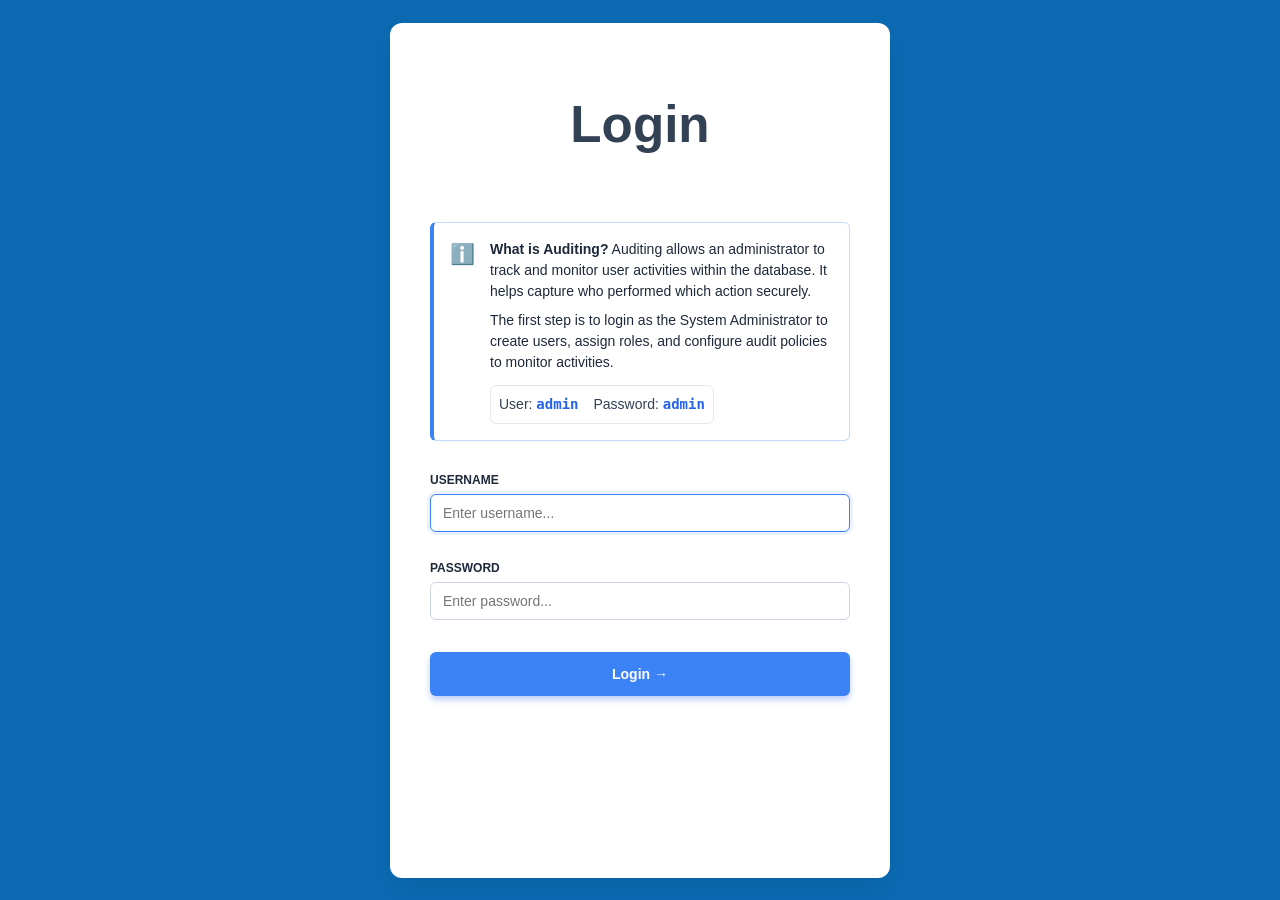
<file: simulation/index.html>
<!doctype html>
<html lang="en">
  <head>
    <meta charset="UTF-8" />
    <link rel="icon" type="image/svg+xml" href="/vite.svg" />
    <meta name="viewport" content="width=device-width, initial-scale=1.0" />
    <title>web</title>
    <script type="module" crossorigin src="js/index-CZLQMVrC.js"></script>
    <link rel="stylesheet" crossorigin href="css/index-xorEyV7m.css" />
  </head>
  <body>
    <div id="root"></div>
  <script src="../assets/js/iframeResize.js"></script>
        
        </body>
</html>
</file>
<file: simulation/css/index-xorEyV7m.css>
:root{font-family:system-ui,Avenir,Helvetica,Arial,sans-serif;line-height:1.5;font-weight:400;color-scheme:light dark;color:#ffffffde;background-color:#242424;font-synthesis:none;text-rendering:optimizeLegibility;-webkit-font-smoothing:antialiased;-moz-osx-font-smoothing:grayscale}a{font-weight:500;color:#646cff;text-decoration:inherit}a:hover{color:#535bf2}body{margin:0;display:flex;place-items:center;min-width:320px;min-height:100vh}h1{font-size:3.2em;line-height:1.1}button{border-radius:8px;border:1px solid transparent;padding:.6em 1.2em;font-size:1em;font-weight:500;font-family:inherit;background-color:#1a1a1a;cursor:pointer;transition:border-color .25s}button:hover{border-color:#646cff}button:focus,button:focus-visible{outline:4px auto -webkit-focus-ring-color}@media(prefers-color-scheme:light){:root{color:#213547;background-color:#fff}a:hover{color:#747bff}button{background-color:#f9f9f9}}:root{--bg-app: #e2e8f0;--bg-card: #ffffff;--bg-section: #f8fafc;--primary: #3b82f6;--primary-hover: #2563eb;--text-main: #0f172a;--text-muted: #64748b;--border: #e2e8f0;--radius-outer: 16px;--radius-inner: 8px;--shadow-main: 0 20px 25px -5px rgb(0 0 0 / .1), 0 8px 10px -6px rgb(0 0 0 / .1)}html,body{height:100%;margin:0;font-family:Inter,-apple-system,BlinkMacSystemFont,Segoe UI,BlinkMacSystemFont,Segoe UI,Roboto,sans-serif;background-color:var(--bg-app);color:var(--text-main);overflow:hidden}.audit-dashboard{display:flex;justify-content:center;align-items:center;height:100vh;padding:20px;width:100vw}.simulation-container{width:100%;max-width:1600px;background-color:var(--bg-card);border-radius:var(--radius-outer);box-shadow:var(--shadow-main);padding:25px;display:flex;flex-direction:column;max-height:95vh;overflow-y:auto}.dashboard-header{background:transparent;box-shadow:none;padding:0 0 15px;margin-bottom:20px;border-bottom:2px solid var(--border);display:flex;justify-content:space-between;align-items:center}.header-title h1{font-size:22px;font-weight:800;margin:0;color:var(--text-main);letter-spacing:-.5px}.subtitle{font-size:14px;color:var(--text-muted);margin-top:4px;display:block}.step-indicator{background:#eff6ff;color:#1d4ed8;padding:6px 16px;border-radius:99px;font-size:12px;font-weight:700;text-transform:uppercase}.dashboard-grid{display:grid;grid-template-columns:1fr 1fr;gap:25px;align-items:stretch;overflow:hidden}@media(max-width:950px){.dashboard-grid{grid-template-columns:1fr;overflow-y:auto}.audit-dashboard{align-items:flex-start;height:auto;overflow-y:auto}.simulation-container{max-height:none}}.panel{background:var(--bg-section);color:#0f172a;border-radius:var(--radius-inner);border:1px solid var(--border);padding:20px;display:flex;flex-direction:column;height:100%;overflow-y:visible}.panel-header{display:flex;justify-content:space-between;align-items:center;margin-bottom:15px;padding-bottom:10px;border-bottom:2px solid #e2e8f0}.panel-header h3{margin:0;font-size:16px;font-weight:700;color:var(--text-main)}.admin-session-box{background:#fff;border:1px solid #e2e8f0;padding:10px 14px;border-radius:8px;display:flex;align-items:center;gap:12px;margin-bottom:15px;box-shadow:0 1px 2px #0000000d}.admin-avatar{background:#eff6ff;width:36px;height:36px;border-radius:50%;display:flex;align-items:center;justify-content:center;font-size:18px;border:1px solid #bfdbfe}.admin-info{display:flex;flex-direction:column;flex:1}.admin-label{font-size:10px;color:#64748b;text-transform:uppercase;font-weight:700}.admin-name{font-size:13px;font-weight:600;color:#1e293b}.connection-status{font-size:11px;color:#16a34a;font-weight:600;display:flex;align-items:center;gap:5px;background:#dcfce7;padding:4px 8px;border-radius:12px}.connection-status .dot{width:6px;height:6px;background-color:#16a34a;border-radius:50%;display:inline-block}.task-card{border:1px solid #e2e8f0;border-radius:8px;padding:14px;background:#fff;transition:all .3s ease}.task-header{display:flex;align-items:center;gap:10px}.task-number{background:#e2e8f0;color:#64748b;width:22px;height:22px;border-radius:50%;display:flex;align-items:center;justify-content:center;font-size:11px;font-weight:700}.task-card h4{margin:0;font-size:14px;font-weight:700;color:#1e293b;flex:1}.active-task{border-color:#3b82f6;box-shadow:0 2px 4px #3b82f61a}.active-task .task-number{background:#3b82f6;color:#fff}.completed-task{background:#f8fafc;border-color:#e2e8f0;opacity:.9}.completed-task .task-number{background:#10b981;color:#fff}.check-mark{color:#10b981;font-size:12px;font-weight:600}.locked-task{background:#f1f5f9;border-color:#e2e8f0;opacity:.6;pointer-events:none}.form-container{display:flex;flex-direction:column;gap:12px}.input-group label{display:block;font-size:12px;font-weight:700;color:#1e293b;margin-bottom:5px;text-transform:uppercase}input,select{width:100%;padding:10px 12px;border:1px solid #cbd5e1;border-radius:6px;font-size:14px;background-color:#fff;color:#0f172a}input:focus,select:focus{outline:none;border-color:var(--primary);box-shadow:0 0 0 3px #3b82f61a}.btn-primary{background-color:var(--primary);color:#fff;padding:12px;border:none;border-radius:6px;font-weight:600;cursor:pointer;font-size:14px;margin-top:5px;box-shadow:0 2px 4px #3b82f64d}.btn-primary:hover:not(:disabled){background-color:var(--primary-hover);transform:translateY(-1px)}.btn-primary:disabled{background-color:#94a3b8;cursor:not-allowed;box-shadow:none;transform:none}.sql-preview{background:#1e293b;border-radius:6px;overflow:hidden;border:1px solid #334155;margin-bottom:8px}.sql-code{padding:12px;font-family:Consolas,Monaco,monospace;color:#e2e8f0;font-size:12px;line-height:1.4}.kwd{color:#c084fc;font-weight:700}.type{color:#60a5fa}.comment{color:#ef4444;font-style:italic}.success-message{margin-top:10px;padding:10px;background-color:#f0fdf4;border:1px solid #bbf7d0;color:#166534;font-size:12px;border-radius:6px}.table-wrapper{overflow-x:auto;border:1px solid var(--border);border-radius:8px;background:#fff}table{width:100%;border-collapse:collapse;font-size:13px}th{background-color:#f1f5f9;color:var(--text-muted);font-weight:600;text-align:left;padding:10px 15px;border-bottom:1px solid var(--border)}td{padding:10px 15px;border-bottom:1px solid var(--border);color:var(--text-main)}.table-title-row{background:#eff6ff;color:#1e3a8a;border-bottom:2px solid #bfdbfe;padding:10px 15px;text-transform:uppercase;font-size:11px;letter-spacing:.5px}.empty-state{text-align:center;color:var(--text-muted);padding:30px;font-style:italic;background:#fff}.badge{background:#e2e8f0;color:var(--text-muted);font-size:11px;padding:4px 10px;border-radius:6px;font-weight:700}.role-tag{display:inline-block;padding:4px 10px;border-radius:6px;font-size:11px;font-weight:600}.role-tag.manager{background:#fee2e2;color:#991b1b}.role-tag.employee{background:#dbeafe;color:#1e40af}.role-tag.auditor{background:#fef3c7;color:#92400e}.dashboard-footer{margin-top:20px;padding-top:15px;border-top:1px solid var(--border);display:flex;justify-content:flex-end}.btn-next{background-color:#0f172a;color:#fff;padding:12px 30px;border-radius:6px;border:none;cursor:pointer;font-size:14px;font-weight:600;display:flex;align-items:center;gap:8px;margin-left:auto}.btn-next:hover:not(:disabled){background-color:#334155;transform:translate(2px)}.btn-next:disabled{opacity:.5;cursor:not-allowed}.audit-group{margin-bottom:20px}.group-title{font-size:11px;color:#64748b;text-transform:uppercase;letter-spacing:.5px;margin:0 0 10px;border-bottom:1px solid #e2e8f0;padding-bottom:5px}.audit-toggle{display:flex;align-items:center;gap:12px;padding:12px;background:#fff;border:1px solid #cbd5e1;border-radius:8px;cursor:pointer;transition:all .2s ease;font-size:14px;font-weight:600;color:#334155}.audit-toggle:hover{border-color:#3b82f6;background:#f0f9ff;transform:translateY(-1px)}.audit-toggle.selected{background-color:#eff6ff;border-color:#3b82f6;color:#1e3a8a;box-shadow:0 2px 4px #3b82f626}.checkbox-circle{width:18px;height:18px;border-radius:50%;border:2px solid #cbd5e1;background:#fff;transition:all .2s}.audit-toggle.selected .checkbox-circle{border-color:#3b82f6;background:#3b82f6;box-shadow:inset 0 0 0 3px #fff}.row-selected{background-color:#f0f9ff}.policy-summary-card{background:#1e293b;color:#fff;border-radius:8px;padding:20px;margin-top:20px}.policy-summary-card h4{margin:0 0 15px;font-size:14px;color:#94a3b8;text-transform:uppercase}.summary-stat{display:flex;justify-content:space-between;margin-bottom:8px;font-size:14px;border-bottom:1px solid #334155;padding-bottom:8px}.status-indicator{margin-top:15px;text-align:right}.fullscreen-container{display:flex;flex-direction:column;align-items:center;justify-content:center;min-height:100vh;width:100vw;background-color:var(--bg-app);padding:40px}.header{font-size:28px;font-weight:800;color:var(--text-main);margin-bottom:12px;letter-spacing:-.5px}.step-description{max-width:600px;text-align:center;color:var(--text-muted);margin-bottom:40px;font-size:16px;line-height:1.6}.card{background:var(--bg-card);border-radius:var(--radius-outer);box-shadow:var(--shadow-main);padding:32px;width:100%;max-width:650px;border:1px solid var(--border);margin-bottom:24px}.card h2{font-size:18px;font-weight:700;margin-top:0;margin-bottom:20px;padding-bottom:15px;border-bottom:2px solid var(--border);color:var(--text-main);text-transform:uppercase;letter-spacing:.5px}.card label{display:flex;align-items:center;gap:12px;padding:16px;background-color:#f8fafc;border:1px solid #cbd5e1;border-radius:8px;cursor:pointer;font-weight:600;color:#334155;transition:all .2s ease;flex:1 1 45%;min-width:200px}.card label:hover{border-color:var(--primary);background-color:#eff6ff;transform:translateY(-2px);box-shadow:0 4px 6px -2px #3b82f61a}.card label:has(input:checked){background-color:#eff6ff;border-color:var(--primary);color:var(--primary-hover);box-shadow:0 2px 4px #3b82f633}.card input[type=checkbox]{width:20px;height:20px;accent-color:var(--primary);cursor:pointer}.db-card{background-color:#f1f5f9;border-color:#e2e8f0;text-align:center}.db-card h2{border-bottom-color:#cbd5e1}.fullscreen-container button{padding:14px 28px;font-size:15px}:root{--bg-app: #f1f5f9;--bg-card: #ffffff;--bg-panel: #f8fafc;--primary: #2563eb;--primary-hover: #1d4ed8;--primary-light: #eff6ff;--text-main: #0f172a;--text-body: #334155;--text-muted: #64748b;--border: #e2e8f0;--radius-lg: 12px;--radius-sm: 6px;--shadow-card: 0 10px 15px -3px rgba(0, 0, 0, .1), 0 4px 6px -2px rgba(0, 0, 0, .05);--shadow-hover: 0 10px 15px -3px rgba(37, 99, 235, .15)}*{box-sizing:border-box}body{margin:0;font-family:Inter,-apple-system,BlinkMacSystemFont,Segoe UI,Roboto,sans-serif;background-color:var(--bg-app);color:var(--text-body);height:100vh;overflow:hidden}.audit-dashboard{display:flex;justify-content:center;align-items:center;height:100vh;padding:20px}.simulation-container{width:100%;max-width:1400px;height:95vh;background:var(--bg-card);border-radius:var(--radius-lg);box-shadow:var(--shadow-card);display:flex;flex-direction:column;padding:30px;overflow:hidden}.dashboard-grid{display:grid;grid-template-columns:1fr 1fr;gap:30px;flex:1;min-height:0;margin-bottom:20px}.panel{background:var(--bg-panel);border:1px solid var(--border);border-radius:var(--radius-lg);padding:24px;display:flex;flex-direction:column;overflow-y:auto}.panel-header{display:flex;justify-content:space-between;align-items:center;margin-bottom:20px;padding-bottom:15px;border-bottom:2px solid var(--border)}.panel-header h3{margin:0;font-size:16px;font-weight:700;color:var(--text-main);text-transform:uppercase;letter-spacing:.5px}.dashboard-header{display:flex;justify-content:space-between;align-items:center;padding-bottom:20px;border-bottom:1px solid var(--border);margin-bottom:25px}.header-title h1{margin:0;font-size:24px;font-weight:800;color:var(--text-main)}.subtitle{font-size:14px;color:var(--text-muted);font-weight:500}.admin-session-box{display:flex;align-items:center;gap:12px;padding:8px 16px;background:#fff;border:1px solid var(--border);border-radius:50px}.admin-avatar{width:36px;height:36px;background:var(--primary-light);color:var(--primary);border-radius:50%;display:flex;align-items:center;justify-content:center;font-size:18px}.admin-info{display:flex;flex-direction:column;line-height:1.2}.admin-label{font-size:10px;font-weight:700;color:var(--text-muted);text-transform:uppercase}.admin-name{font-size:13px;font-weight:600;color:var(--text-main)}.instruction-box{background:#fff;border:1px solid #bfdbfe;border-left:4px solid var(--primary);padding:16px;border-radius:var(--radius-sm);display:flex;gap:15px;margin-bottom:25px;box-shadow:0 2px 4px #00000005}.instruction-icon{font-size:20px;color:var(--primary)}.instruction-content{font-size:14px;color:var(--text-body);line-height:1.5}.group-label{display:block;font-size:12px;font-weight:800;color:var(--text-muted);text-transform:uppercase;letter-spacing:.5px;margin-bottom:6px}.group-desc{font-size:12px;color:var(--text-muted);margin-top:0;margin-bottom:12px;font-style:italic}.input-group{margin-bottom:15px}select{width:100%;padding:12px 15px;border:1px solid var(--border);border-radius:var(--radius-sm);background-color:#fff;color:#0f172a;font-size:14px;color:var(--text-main);cursor:pointer;transition:all .2s;appearance:none;background-image:url(data:image/svg+xml;charset=US-ASCII,%3Csvg%20xmlns%3D%22http%3A%2F%2Fwww.w3.org%2F2000%2Fsvg%22%20width%3D%22292.4%22%20height%3D%22292.4%22%3E%3Cpath%20fill%3D%22%2364748b%22%20d%3D%22M287%2069.4a17.6%2017.6%200%200%200-13-5.4H18.4c-5%200-9.3%201.8-12.9%205.4A17.6%2017.6%200%200%200%200%2082.2c0%205%201.8%209.3%205.4%2012.9l128%20127.9c3.6%203.6%207.8%205.4%2012.8%205.4s9.2-1.8%2012.8-5.4L287%2095c3.5-3.5%205.4-7.8%205.4-12.8%200-5-1.9-9.2-5.5-12.8z%22%2F%3E%3C%2Fsvg%3E);background-repeat:no-repeat;background-position:right 15px top 50%;background-size:10px auto}select:focus{outline:none;border-color:var(--primary);box-shadow:0 0 0 3px var(--primary-light)}.user-chip{display:inline-flex;align-items:center;padding:6px 14px;background-color:var(--primary);color:#fff;border-radius:20px;font-size:13px;font-weight:600;box-shadow:0 2px 4px #2563eb4d;animation:scaleIn .2s cubic-bezier(.175,.885,.32,1.275)}@keyframes scaleIn{0%{transform:scale(.8);opacity:0}to{transform:scale(1);opacity:1}}.audit-toggle-grid{display:grid;grid-template-columns:1fr 1fr;gap:12px}.audit-toggle{display:flex;align-items:center;gap:12px;padding:14px;background:#fff;color:#0f172a;border:1px solid var(--border);border-radius:var(--radius-sm);cursor:pointer;transition:all .2s ease}.audit-toggle:hover{transform:translateY(-2px);border-color:#cbd5e1;box-shadow:0 4px 10px #0000000d}.audit-toggle.selected{background-color:var(--primary-light);border-color:var(--primary);box-shadow:0 4px 6px #2563eb26}.toggle-text{font-weight:600;font-size:14px;color:var(--text-main)}.audit-toggle.selected .toggle-text{color:var(--primary)}.checkbox-circle{width:20px;height:20px;border-radius:50%;border:2px solid #cbd5e1;background:#fff;transition:all .2s}.audit-toggle.selected .checkbox-circle{border-color:var(--primary);background-color:var(--primary);box-shadow:inset 0 0 0 3px #fff}.table-wrapper{background:#fff;border:1px solid var(--border);border-radius:var(--radius-sm);overflow:hidden}table{width:100%;border-collapse:collapse}th{background:#f8fafc;padding:12px 16px;text-align:left;font-size:12px;color:var(--text-muted);font-weight:700;text-transform:uppercase;border-bottom:1px solid var(--border)}td{padding:12px 16px;border-bottom:1px solid var(--border);font-size:14px;color:var(--text-body)}tr:last-child td{border-bottom:none}.table-title-row{background:#eff6ff;color:#1e3a8a;text-align:center}.empty-state{text-align:center;color:var(--text-muted);font-style:italic;background:#fafafa}.status-active{background:#dcfce7;color:#166534;padding:4px 10px;border-radius:20px;font-size:11px;font-weight:700;letter-spacing:.5px}.badge{padding:4px 10px;border-radius:20px;font-size:11px;font-weight:700;letter-spacing:.5px}.success-message{margin-top:20px;padding:12px;background:#f0fdf4;border:1px solid #bbf7d0;border-radius:var(--radius-sm);color:#166534;font-size:13px;display:flex;align-items:center;gap:8px}.dashboard-footer{margin-top:auto;padding-top:20px;border-top:1px solid var(--border);display:flex;justify-content:flex-end;gap:15px}.btn-primary{width:100%;background:var(--primary);color:#fff;padding:14px;border:none;border-radius:var(--radius-sm);font-weight:600;font-size:14px;cursor:pointer;transition:all .2s;box-shadow:0 4px 6px #2563eb4d}.btn-primary:hover:not(:disabled){background:var(--primary-hover);transform:translateY(-1px)}.btn-primary:disabled{background:#cbd5e1;cursor:not-allowed;box-shadow:none}.btn-success{background:#10b981!important;pointer-events:none;box-shadow:none}.btn-next{background:var(--text-main);color:#fff;padding:12px 24px;border-radius:var(--radius-sm);border:none;cursor:pointer;font-weight:600;transition:all .2s;margin-left:auto}.btn-next:hover:not(:disabled){background:#334155;transform:translate(3px)}.btn-next:disabled{opacity:.5;cursor:not-allowed;transform:none}.btn-secondary{background:#fff;color:var(--text-muted);border:1px solid var(--border);padding:12px 24px;border-radius:var(--radius-sm);cursor:pointer;font-weight:600;transition:all .2s}.btn-secondary:hover{background:#f8fafc;color:var(--text-main);border-color:#cbd5e1}:root{--primary: #3b82f6;--success: #10b981;--bg-dark: #0f172a;--border: #e2e8f0;--text-main: #1e293b;--text-muted: #64748b}.audit-screen-wrapper{height:100vh;width:100vw;background:#f1f5f9;display:flex;align-items:center;justify-content:center;overflow:hidden;padding:1vh}.simulation-container{width:98%;max-width:1400px;height:96vh;background:#fff;border-radius:12px;box-shadow:0 10px 25px -5px #0000001a;display:flex;flex-direction:column;padding:20px}.dashboard-header{display:flex;justify-content:space-between;align-items:center;border-bottom:1px solid var(--border);padding-bottom:15px;flex-shrink:0}.header-title h1{font-size:1.4rem;margin:0;color:var(--bg-dark)}.subtitle{font-size:.85rem;color:var(--text-muted)}.admin-pill{background:#f8fafc;padding:6px 12px;border-radius:50px;border:1px solid var(--border);display:flex;align-items:center;gap:8px;font-size:.8rem;font-weight:600}.dashboard-grid{display:grid;grid-template-columns:1fr 1fr;gap:20px;flex:1;min-height:0;margin:20px 0}.panel{background:#f8fafc;border:1px solid var(--border);border-radius:8px;display:flex;flex-direction:column;padding:16px}.scrollable{overflow-y:auto;padding-right:10px}.panel-title{font-size:.9rem;text-transform:uppercase;letter-spacing:.5px;margin-top:0;color:var(--text-muted)}.field-group{margin-bottom:18px}.field-label{display:block;font-size:.75rem;font-weight:700;color:var(--text-muted);text-transform:uppercase;margin-bottom:6px}.custom-select{width:100%;padding:10px;border-radius:6px;border:1px solid var(--border);background-color:#fff;color:#0f172a;font-size:.9rem}.chip-container{display:flex;flex-wrap:wrap;gap:6px;margin-top:8px}.user-chip{background:var(--primary);color:#fff;padding:4px 10px;border-radius:4px;font-size:.75rem;display:flex;align-items:center;gap:6px}.user-chip button{background:none;border:none;color:#fff;cursor:pointer;font-weight:700}.toggle-grid{display:grid;grid-template-columns:1fr 1fr;gap:8px}.toggle-btn{background:#fff;color:#0f172a;border:1px solid var(--border);padding:10px;border-radius:6px;cursor:pointer;text-align:left;display:flex;align-items:center;gap:8px;font-size:.85rem;transition:.2s}.toggle-btn.active{border-color:#2563eb;background:#2563eb;color:#fff;font-weight:700}.toggle-btn .dot{width:8px;height:8px;border-radius:50%;background:#cbd5e1}.toggle-btn.active .dot{background:#fff;box-shadow:0 0 0 4px #fff3}.apply-btn{width:100%;padding:12px;background:var(--bg-dark);color:#fff;border:none;border-radius:6px;font-weight:600;cursor:pointer;margin-top:10px}.apply-btn.success{background:var(--success)}.summary-table-container{flex:1}table{width:100%;border-collapse:collapse;background:#fff;border-radius:6px;overflow:hidden;border:1px solid var(--border)}th{background:#f1f5f9;text-align:left;padding:10px;font-size:.75rem;color:var(--text-muted)}td{padding:10px;font-size:.85rem;border-top:1px solid var(--border)}.empty{text-align:center;color:var(--text-muted);font-style:italic}.mt-2{margin-top:15px}.dashboard-footer{display:flex;justify-content:space-between;padding-top:15px;border-top:1px solid var(--border);flex-shrink:0}.nav-btn{padding:10px 24px;border-radius:6px;font-weight:600;cursor:pointer;font-size:.9rem}.nav-btn.back{background:#fff;border:1px solid var(--border);color:var(--text-muted)}.nav-btn.next{background:var(--bg-dark);color:#fff;border:none}.nav-btn.next:disabled{opacity:.3;cursor:not-allowed}@media(max-width:850px){.dashboard-grid{grid-template-columns:1fr}.simulation-container{height:auto;max-height:98vh;overflow-y:auto}.scrollable{overflow-y:visible}}.select-btn{background:#3b82f6!important}.update-btn{background:#f59e0b!important;flex:2}.delete-btn{background:#ef4444!important;flex:1}.input-row{display:flex;gap:10px;margin-bottom:10px}.button-row{display:flex;gap:10px}.action-card{background:#fff;padding:15px;border:1px solid var(--border);border-radius:8px}.action-tag{font-size:10px;font-weight:800;padding:2px 8px;border-radius:4px;color:#fff}.action-tag.select{background:#3b82f6}.action-tag.update{background:#f59e0b}.action-tag.delete{background:#ef4444}.mb-2{margin-bottom:20px}.mt-1{margin-top:10px}.mt-2{margin-top:20px}.log-row-animate{animation:slideInLeft .3s ease-out}@keyframes slideInLeft{0%{opacity:0;transform:translate(-10px)}to{opacity:1;transform:translate(0)}}.audit-table td{font-family:Monaco,Consolas,monospace;font-size:12px}.text-muted{color:var(--text-muted)}.login-gate{max-width:900px!important;height:auto!important;text-align:center}.login-selection-grid{display:grid;grid-template-columns:repeat(auto-fit,minmax(200px,1fr));gap:20px;margin:40px 0}.user-login-card{background:#fff;border:2px solid var(--border);padding:30px;border-radius:12px;cursor:pointer;transition:.3s}.user-avatar{font-size:40px;margin-bottom:10px}.login-cta{margin-top:15px;background:var(--primary);color:#fff;border:none;padding:8px 16px;border-radius:6px;width:100%;cursor:pointer;font-weight:600}.logout-small{background:#fee2e2;color:#ef4444;border:none;padding:4px 10px;border-radius:4px;font-size:11px;margin-left:10px;cursor:pointer;font-weight:700}.active-user{background:#f0f9ff!important;border-color:#0ea5e9!important}.login-gate-container{max-width:800px!important;height:auto!important;padding:40px!important}.user-selection-grid{display:grid;grid-template-columns:repeat(auto-fit,minmax(220px,1fr));gap:20px;margin:40px 0}.user-login-card{background:#f8fafc;border:2px solid #e2e8f0;padding:25px;border-radius:12px;text-align:center;transition:all .3s ease;cursor:pointer}.user-login-card:hover{border-color:#3b82f6;background:#fff;transform:translateY(-5px);box-shadow:0 10px 20px #0000000d}.user-icon{font-size:40px;margin-bottom:15px}.user-meta h3{margin:0;color:#1e293b;font-size:1.1rem}.login-action-btn{margin-top:20px;width:100%;padding:8px;border-radius:6px;border:none;background:#3b82f6;color:#fff;font-weight:600;cursor:pointer}.user-profile-pill{display:flex;align-items:center;background:#f1f5f9;padding:8px 15px;border-radius:50px;gap:12px}.u-avatar{font-size:20px}.u-info{display:flex;flex-direction:column;line-height:1.2}.u-name{font-size:13px;font-weight:700;color:#1e293b}.u-role{font-size:10px;color:#64748b;text-transform:uppercase}.logout-link{background:#fee2e2;color:#ef4444;border:none;padding:4px 8px;border-radius:4px;font-size:10px;font-weight:800;cursor:pointer}.login-gate-container{max-width:800px!important;height:auto!important;padding:40px!important;text-align:center}.user-selection-grid{display:grid;grid-template-columns:repeat(auto-fit,minmax(200px,1fr));gap:20px;margin:40px 0}.user-login-card{background:#fff;border:2px solid var(--border);padding:25px;border-radius:12px;cursor:pointer;transition:all .3s ease}.user-login-card:hover{border-color:var(--primary);transform:translateY(-5px);box-shadow:0 10px 20px #0000000d}.user-icon{font-size:40px;margin-bottom:10px}.user-meta h3{margin:5px 0;color:var(--text-main)}.login-action-btn{margin-top:15px;width:100%;padding:8px;background:var(--primary);color:#fff;border:none;border-radius:6px;font-weight:600;cursor:pointer}.user-profile-pill{display:flex;align-items:center;gap:12px;background:#f1f5f9;padding:6px 15px;border-radius:50px;border:1px solid var(--border)}.logout-small-btn{background:#fee2e2;color:#ef4444;border:none;padding:4px 8px;border-radius:4px;font-size:11px;font-weight:700;cursor:pointer}.logout-small-btn:hover{background:#fecaca}.step-description{background:#eef6ff;border-left:5px solid #3498db;padding:10px 15px;margin:8px 0 12px;border-radius:8px;font-size:15px;color:#2c3e50;text-align:center;box-shadow:0 2px 6px #00000014}.insert-btn{background:#10b981!important;flex:1}.ddl-btn{background:#6366f1!important;flex:1}.drop-btn{background:#450a0a!important;flex:1}.ddl-card{border-left:4px solid #6366f1;background:#f5f3ff}.action-tag.create{background:#8b5cf6}.action-tag.alter{background:#6366f1}.action-tag.drop{background:#450a0a}.action-tag.insert{background:#10b981}
</file>
<file: experiment/simulation/css/index-xorEyV7m.css>
:root{font-family:system-ui,Avenir,Helvetica,Arial,sans-serif;line-height:1.5;font-weight:400;color-scheme:light dark;color:#ffffffde;background-color:#242424;font-synthesis:none;text-rendering:optimizeLegibility;-webkit-font-smoothing:antialiased;-moz-osx-font-smoothing:grayscale}a{font-weight:500;color:#646cff;text-decoration:inherit}a:hover{color:#535bf2}body{margin:0;display:flex;place-items:center;min-width:320px;min-height:100vh}h1{font-size:3.2em;line-height:1.1}button{border-radius:8px;border:1px solid transparent;padding:.6em 1.2em;font-size:1em;font-weight:500;font-family:inherit;background-color:#1a1a1a;cursor:pointer;transition:border-color .25s}button:hover{border-color:#646cff}button:focus,button:focus-visible{outline:4px auto -webkit-focus-ring-color}@media(prefers-color-scheme:light){:root{color:#213547;background-color:#fff}a:hover{color:#747bff}button{background-color:#f9f9f9}}:root{--bg-app: #e2e8f0;--bg-card: #ffffff;--bg-section: #f8fafc;--primary: #3b82f6;--primary-hover: #2563eb;--text-main: #0f172a;--text-muted: #64748b;--border: #e2e8f0;--radius-outer: 16px;--radius-inner: 8px;--shadow-main: 0 20px 25px -5px rgb(0 0 0 / .1), 0 8px 10px -6px rgb(0 0 0 / .1)}html,body{height:100%;margin:0;font-family:Inter,-apple-system,BlinkMacSystemFont,Segoe UI,BlinkMacSystemFont,Segoe UI,Roboto,sans-serif;background-color:var(--bg-app);color:var(--text-main);overflow:hidden}.audit-dashboard{display:flex;justify-content:center;align-items:center;height:100vh;padding:20px;width:100vw}.simulation-container{width:100%;max-width:1600px;background-color:var(--bg-card);border-radius:var(--radius-outer);box-shadow:var(--shadow-main);padding:25px;display:flex;flex-direction:column;max-height:95vh;overflow-y:auto}.dashboard-header{background:transparent;box-shadow:none;padding:0 0 15px;margin-bottom:20px;border-bottom:2px solid var(--border);display:flex;justify-content:space-between;align-items:center}.header-title h1{font-size:22px;font-weight:800;margin:0;color:var(--text-main);letter-spacing:-.5px}.subtitle{font-size:14px;color:var(--text-muted);margin-top:4px;display:block}.step-indicator{background:#eff6ff;color:#1d4ed8;padding:6px 16px;border-radius:99px;font-size:12px;font-weight:700;text-transform:uppercase}.dashboard-grid{display:grid;grid-template-columns:1fr 1fr;gap:25px;align-items:stretch;overflow:hidden}@media(max-width:950px){.dashboard-grid{grid-template-columns:1fr;overflow-y:auto}.audit-dashboard{align-items:flex-start;height:auto;overflow-y:auto}.simulation-container{max-height:none}}.panel{background:var(--bg-section);color:#0f172a;border-radius:var(--radius-inner);border:1px solid var(--border);padding:20px;display:flex;flex-direction:column;height:100%;overflow-y:visible}.panel-header{display:flex;justify-content:space-between;align-items:center;margin-bottom:15px;padding-bottom:10px;border-bottom:2px solid #e2e8f0}.panel-header h3{margin:0;font-size:16px;font-weight:700;color:var(--text-main)}.admin-session-box{background:#fff;border:1px solid #e2e8f0;padding:10px 14px;border-radius:8px;display:flex;align-items:center;gap:12px;margin-bottom:15px;box-shadow:0 1px 2px #0000000d}.admin-avatar{background:#eff6ff;width:36px;height:36px;border-radius:50%;display:flex;align-items:center;justify-content:center;font-size:18px;border:1px solid #bfdbfe}.admin-info{display:flex;flex-direction:column;flex:1}.admin-label{font-size:10px;color:#64748b;text-transform:uppercase;font-weight:700}.admin-name{font-size:13px;font-weight:600;color:#1e293b}.connection-status{font-size:11px;color:#16a34a;font-weight:600;display:flex;align-items:center;gap:5px;background:#dcfce7;padding:4px 8px;border-radius:12px}.connection-status .dot{width:6px;height:6px;background-color:#16a34a;border-radius:50%;display:inline-block}.task-card{border:1px solid #e2e8f0;border-radius:8px;padding:14px;background:#fff;transition:all .3s ease}.task-header{display:flex;align-items:center;gap:10px}.task-number{background:#e2e8f0;color:#64748b;width:22px;height:22px;border-radius:50%;display:flex;align-items:center;justify-content:center;font-size:11px;font-weight:700}.task-card h4{margin:0;font-size:14px;font-weight:700;color:#1e293b;flex:1}.active-task{border-color:#3b82f6;box-shadow:0 2px 4px #3b82f61a}.active-task .task-number{background:#3b82f6;color:#fff}.completed-task{background:#f8fafc;border-color:#e2e8f0;opacity:.9}.completed-task .task-number{background:#10b981;color:#fff}.check-mark{color:#10b981;font-size:12px;font-weight:600}.locked-task{background:#f1f5f9;border-color:#e2e8f0;opacity:.6;pointer-events:none}.form-container{display:flex;flex-direction:column;gap:12px}.input-group label{display:block;font-size:12px;font-weight:700;color:#1e293b;margin-bottom:5px;text-transform:uppercase}input,select{width:100%;padding:10px 12px;border:1px solid #cbd5e1;border-radius:6px;font-size:14px;background-color:#fff;color:#0f172a}input:focus,select:focus{outline:none;border-color:var(--primary);box-shadow:0 0 0 3px #3b82f61a}.btn-primary{background-color:var(--primary);color:#fff;padding:12px;border:none;border-radius:6px;font-weight:600;cursor:pointer;font-size:14px;margin-top:5px;box-shadow:0 2px 4px #3b82f64d}.btn-primary:hover:not(:disabled){background-color:var(--primary-hover);transform:translateY(-1px)}.btn-primary:disabled{background-color:#94a3b8;cursor:not-allowed;box-shadow:none;transform:none}.sql-preview{background:#1e293b;border-radius:6px;overflow:hidden;border:1px solid #334155;margin-bottom:8px}.sql-code{padding:12px;font-family:Consolas,Monaco,monospace;color:#e2e8f0;font-size:12px;line-height:1.4}.kwd{color:#c084fc;font-weight:700}.type{color:#60a5fa}.comment{color:#ef4444;font-style:italic}.success-message{margin-top:10px;padding:10px;background-color:#f0fdf4;border:1px solid #bbf7d0;color:#166534;font-size:12px;border-radius:6px}.table-wrapper{overflow-x:auto;border:1px solid var(--border);border-radius:8px;background:#fff}table{width:100%;border-collapse:collapse;font-size:13px}th{background-color:#f1f5f9;color:var(--text-muted);font-weight:600;text-align:left;padding:10px 15px;border-bottom:1px solid var(--border)}td{padding:10px 15px;border-bottom:1px solid var(--border);color:var(--text-main)}.table-title-row{background:#eff6ff;color:#1e3a8a;border-bottom:2px solid #bfdbfe;padding:10px 15px;text-transform:uppercase;font-size:11px;letter-spacing:.5px}.empty-state{text-align:center;color:var(--text-muted);padding:30px;font-style:italic;background:#fff}.badge{background:#e2e8f0;color:var(--text-muted);font-size:11px;padding:4px 10px;border-radius:6px;font-weight:700}.role-tag{display:inline-block;padding:4px 10px;border-radius:6px;font-size:11px;font-weight:600}.role-tag.manager{background:#fee2e2;color:#991b1b}.role-tag.employee{background:#dbeafe;color:#1e40af}.role-tag.auditor{background:#fef3c7;color:#92400e}.dashboard-footer{margin-top:20px;padding-top:15px;border-top:1px solid var(--border);display:flex;justify-content:flex-end}.btn-next{background-color:#0f172a;color:#fff;padding:12px 30px;border-radius:6px;border:none;cursor:pointer;font-size:14px;font-weight:600;display:flex;align-items:center;gap:8px;margin-left:auto}.btn-next:hover:not(:disabled){background-color:#334155;transform:translate(2px)}.btn-next:disabled{opacity:.5;cursor:not-allowed}.audit-group{margin-bottom:20px}.group-title{font-size:11px;color:#64748b;text-transform:uppercase;letter-spacing:.5px;margin:0 0 10px;border-bottom:1px solid #e2e8f0;padding-bottom:5px}.audit-toggle{display:flex;align-items:center;gap:12px;padding:12px;background:#fff;border:1px solid #cbd5e1;border-radius:8px;cursor:pointer;transition:all .2s ease;font-size:14px;font-weight:600;color:#334155}.audit-toggle:hover{border-color:#3b82f6;background:#f0f9ff;transform:translateY(-1px)}.audit-toggle.selected{background-color:#eff6ff;border-color:#3b82f6;color:#1e3a8a;box-shadow:0 2px 4px #3b82f626}.checkbox-circle{width:18px;height:18px;border-radius:50%;border:2px solid #cbd5e1;background:#fff;transition:all .2s}.audit-toggle.selected .checkbox-circle{border-color:#3b82f6;background:#3b82f6;box-shadow:inset 0 0 0 3px #fff}.row-selected{background-color:#f0f9ff}.policy-summary-card{background:#1e293b;color:#fff;border-radius:8px;padding:20px;margin-top:20px}.policy-summary-card h4{margin:0 0 15px;font-size:14px;color:#94a3b8;text-transform:uppercase}.summary-stat{display:flex;justify-content:space-between;margin-bottom:8px;font-size:14px;border-bottom:1px solid #334155;padding-bottom:8px}.status-indicator{margin-top:15px;text-align:right}.fullscreen-container{display:flex;flex-direction:column;align-items:center;justify-content:center;min-height:100vh;width:100vw;background-color:var(--bg-app);padding:40px}.header{font-size:28px;font-weight:800;color:var(--text-main);margin-bottom:12px;letter-spacing:-.5px}.step-description{max-width:600px;text-align:center;color:var(--text-muted);margin-bottom:40px;font-size:16px;line-height:1.6}.card{background:var(--bg-card);border-radius:var(--radius-outer);box-shadow:var(--shadow-main);padding:32px;width:100%;max-width:650px;border:1px solid var(--border);margin-bottom:24px}.card h2{font-size:18px;font-weight:700;margin-top:0;margin-bottom:20px;padding-bottom:15px;border-bottom:2px solid var(--border);color:var(--text-main);text-transform:uppercase;letter-spacing:.5px}.card label{display:flex;align-items:center;gap:12px;padding:16px;background-color:#f8fafc;border:1px solid #cbd5e1;border-radius:8px;cursor:pointer;font-weight:600;color:#334155;transition:all .2s ease;flex:1 1 45%;min-width:200px}.card label:hover{border-color:var(--primary);background-color:#eff6ff;transform:translateY(-2px);box-shadow:0 4px 6px -2px #3b82f61a}.card label:has(input:checked){background-color:#eff6ff;border-color:var(--primary);color:var(--primary-hover);box-shadow:0 2px 4px #3b82f633}.card input[type=checkbox]{width:20px;height:20px;accent-color:var(--primary);cursor:pointer}.db-card{background-color:#f1f5f9;border-color:#e2e8f0;text-align:center}.db-card h2{border-bottom-color:#cbd5e1}.fullscreen-container button{padding:14px 28px;font-size:15px}:root{--bg-app: #f1f5f9;--bg-card: #ffffff;--bg-panel: #f8fafc;--primary: #2563eb;--primary-hover: #1d4ed8;--primary-light: #eff6ff;--text-main: #0f172a;--text-body: #334155;--text-muted: #64748b;--border: #e2e8f0;--radius-lg: 12px;--radius-sm: 6px;--shadow-card: 0 10px 15px -3px rgba(0, 0, 0, .1), 0 4px 6px -2px rgba(0, 0, 0, .05);--shadow-hover: 0 10px 15px -3px rgba(37, 99, 235, .15)}*{box-sizing:border-box}body{margin:0;font-family:Inter,-apple-system,BlinkMacSystemFont,Segoe UI,Roboto,sans-serif;background-color:var(--bg-app);color:var(--text-body);height:100vh;overflow:hidden}.audit-dashboard{display:flex;justify-content:center;align-items:center;height:100vh;padding:20px}.simulation-container{width:100%;max-width:1400px;height:95vh;background:var(--bg-card);border-radius:var(--radius-lg);box-shadow:var(--shadow-card);display:flex;flex-direction:column;padding:30px;overflow:hidden}.dashboard-grid{display:grid;grid-template-columns:1fr 1fr;gap:30px;flex:1;min-height:0;margin-bottom:20px}.panel{background:var(--bg-panel);border:1px solid var(--border);border-radius:var(--radius-lg);padding:24px;display:flex;flex-direction:column;overflow-y:auto}.panel-header{display:flex;justify-content:space-between;align-items:center;margin-bottom:20px;padding-bottom:15px;border-bottom:2px solid var(--border)}.panel-header h3{margin:0;font-size:16px;font-weight:700;color:var(--text-main);text-transform:uppercase;letter-spacing:.5px}.dashboard-header{display:flex;justify-content:space-between;align-items:center;padding-bottom:20px;border-bottom:1px solid var(--border);margin-bottom:25px}.header-title h1{margin:0;font-size:24px;font-weight:800;color:var(--text-main)}.subtitle{font-size:14px;color:var(--text-muted);font-weight:500}.admin-session-box{display:flex;align-items:center;gap:12px;padding:8px 16px;background:#fff;border:1px solid var(--border);border-radius:50px}.admin-avatar{width:36px;height:36px;background:var(--primary-light);color:var(--primary);border-radius:50%;display:flex;align-items:center;justify-content:center;font-size:18px}.admin-info{display:flex;flex-direction:column;line-height:1.2}.admin-label{font-size:10px;font-weight:700;color:var(--text-muted);text-transform:uppercase}.admin-name{font-size:13px;font-weight:600;color:var(--text-main)}.instruction-box{background:#fff;border:1px solid #bfdbfe;border-left:4px solid var(--primary);padding:16px;border-radius:var(--radius-sm);display:flex;gap:15px;margin-bottom:25px;box-shadow:0 2px 4px #00000005}.instruction-icon{font-size:20px;color:var(--primary)}.instruction-content{font-size:14px;color:var(--text-body);line-height:1.5}.group-label{display:block;font-size:12px;font-weight:800;color:var(--text-muted);text-transform:uppercase;letter-spacing:.5px;margin-bottom:6px}.group-desc{font-size:12px;color:var(--text-muted);margin-top:0;margin-bottom:12px;font-style:italic}.input-group{margin-bottom:15px}select{width:100%;padding:12px 15px;border:1px solid var(--border);border-radius:var(--radius-sm);background-color:#fff;color:#0f172a;font-size:14px;color:var(--text-main);cursor:pointer;transition:all .2s;appearance:none;background-image:url(data:image/svg+xml;charset=US-ASCII,%3Csvg%20xmlns%3D%22http%3A%2F%2Fwww.w3.org%2F2000%2Fsvg%22%20width%3D%22292.4%22%20height%3D%22292.4%22%3E%3Cpath%20fill%3D%22%2364748b%22%20d%3D%22M287%2069.4a17.6%2017.6%200%200%200-13-5.4H18.4c-5%200-9.3%201.8-12.9%205.4A17.6%2017.6%200%200%200%200%2082.2c0%205%201.8%209.3%205.4%2012.9l128%20127.9c3.6%203.6%207.8%205.4%2012.8%205.4s9.2-1.8%2012.8-5.4L287%2095c3.5-3.5%205.4-7.8%205.4-12.8%200-5-1.9-9.2-5.5-12.8z%22%2F%3E%3C%2Fsvg%3E);background-repeat:no-repeat;background-position:right 15px top 50%;background-size:10px auto}select:focus{outline:none;border-color:var(--primary);box-shadow:0 0 0 3px var(--primary-light)}.user-chip{display:inline-flex;align-items:center;padding:6px 14px;background-color:var(--primary);color:#fff;border-radius:20px;font-size:13px;font-weight:600;box-shadow:0 2px 4px #2563eb4d;animation:scaleIn .2s cubic-bezier(.175,.885,.32,1.275)}@keyframes scaleIn{0%{transform:scale(.8);opacity:0}to{transform:scale(1);opacity:1}}.audit-toggle-grid{display:grid;grid-template-columns:1fr 1fr;gap:12px}.audit-toggle{display:flex;align-items:center;gap:12px;padding:14px;background:#fff;color:#0f172a;border:1px solid var(--border);border-radius:var(--radius-sm);cursor:pointer;transition:all .2s ease}.audit-toggle:hover{transform:translateY(-2px);border-color:#cbd5e1;box-shadow:0 4px 10px #0000000d}.audit-toggle.selected{background-color:var(--primary-light);border-color:var(--primary);box-shadow:0 4px 6px #2563eb26}.toggle-text{font-weight:600;font-size:14px;color:var(--text-main)}.audit-toggle.selected .toggle-text{color:var(--primary)}.checkbox-circle{width:20px;height:20px;border-radius:50%;border:2px solid #cbd5e1;background:#fff;transition:all .2s}.audit-toggle.selected .checkbox-circle{border-color:var(--primary);background-color:var(--primary);box-shadow:inset 0 0 0 3px #fff}.table-wrapper{background:#fff;border:1px solid var(--border);border-radius:var(--radius-sm);overflow:hidden}table{width:100%;border-collapse:collapse}th{background:#f8fafc;padding:12px 16px;text-align:left;font-size:12px;color:var(--text-muted);font-weight:700;text-transform:uppercase;border-bottom:1px solid var(--border)}td{padding:12px 16px;border-bottom:1px solid var(--border);font-size:14px;color:var(--text-body)}tr:last-child td{border-bottom:none}.table-title-row{background:#eff6ff;color:#1e3a8a;text-align:center}.empty-state{text-align:center;color:var(--text-muted);font-style:italic;background:#fafafa}.status-active{background:#dcfce7;color:#166534;padding:4px 10px;border-radius:20px;font-size:11px;font-weight:700;letter-spacing:.5px}.badge{padding:4px 10px;border-radius:20px;font-size:11px;font-weight:700;letter-spacing:.5px}.success-message{margin-top:20px;padding:12px;background:#f0fdf4;border:1px solid #bbf7d0;border-radius:var(--radius-sm);color:#166534;font-size:13px;display:flex;align-items:center;gap:8px}.dashboard-footer{margin-top:auto;padding-top:20px;border-top:1px solid var(--border);display:flex;justify-content:flex-end;gap:15px}.btn-primary{width:100%;background:var(--primary);color:#fff;padding:14px;border:none;border-radius:var(--radius-sm);font-weight:600;font-size:14px;cursor:pointer;transition:all .2s;box-shadow:0 4px 6px #2563eb4d}.btn-primary:hover:not(:disabled){background:var(--primary-hover);transform:translateY(-1px)}.btn-primary:disabled{background:#cbd5e1;cursor:not-allowed;box-shadow:none}.btn-success{background:#10b981!important;pointer-events:none;box-shadow:none}.btn-next{background:var(--text-main);color:#fff;padding:12px 24px;border-radius:var(--radius-sm);border:none;cursor:pointer;font-weight:600;transition:all .2s;margin-left:auto}.btn-next:hover:not(:disabled){background:#334155;transform:translate(3px)}.btn-next:disabled{opacity:.5;cursor:not-allowed;transform:none}.btn-secondary{background:#fff;color:var(--text-muted);border:1px solid var(--border);padding:12px 24px;border-radius:var(--radius-sm);cursor:pointer;font-weight:600;transition:all .2s}.btn-secondary:hover{background:#f8fafc;color:var(--text-main);border-color:#cbd5e1}:root{--primary: #3b82f6;--success: #10b981;--bg-dark: #0f172a;--border: #e2e8f0;--text-main: #1e293b;--text-muted: #64748b}.audit-screen-wrapper{height:100vh;width:100vw;background:#f1f5f9;display:flex;align-items:center;justify-content:center;overflow:hidden;padding:1vh}.simulation-container{width:98%;max-width:1400px;height:96vh;background:#fff;border-radius:12px;box-shadow:0 10px 25px -5px #0000001a;display:flex;flex-direction:column;padding:20px}.dashboard-header{display:flex;justify-content:space-between;align-items:center;border-bottom:1px solid var(--border);padding-bottom:15px;flex-shrink:0}.header-title h1{font-size:1.4rem;margin:0;color:var(--bg-dark)}.subtitle{font-size:.85rem;color:var(--text-muted)}.admin-pill{background:#f8fafc;padding:6px 12px;border-radius:50px;border:1px solid var(--border);display:flex;align-items:center;gap:8px;font-size:.8rem;font-weight:600}.dashboard-grid{display:grid;grid-template-columns:1fr 1fr;gap:20px;flex:1;min-height:0;margin:20px 0}.panel{background:#f8fafc;border:1px solid var(--border);border-radius:8px;display:flex;flex-direction:column;padding:16px}.scrollable{overflow-y:auto;padding-right:10px}.panel-title{font-size:.9rem;text-transform:uppercase;letter-spacing:.5px;margin-top:0;color:var(--text-muted)}.field-group{margin-bottom:18px}.field-label{display:block;font-size:.75rem;font-weight:700;color:var(--text-muted);text-transform:uppercase;margin-bottom:6px}.custom-select{width:100%;padding:10px;border-radius:6px;border:1px solid var(--border);background-color:#fff;color:#0f172a;font-size:.9rem}.chip-container{display:flex;flex-wrap:wrap;gap:6px;margin-top:8px}.user-chip{background:var(--primary);color:#fff;padding:4px 10px;border-radius:4px;font-size:.75rem;display:flex;align-items:center;gap:6px}.user-chip button{background:none;border:none;color:#fff;cursor:pointer;font-weight:700}.toggle-grid{display:grid;grid-template-columns:1fr 1fr;gap:8px}.toggle-btn{background:#fff;color:#0f172a;border:1px solid var(--border);padding:10px;border-radius:6px;cursor:pointer;text-align:left;display:flex;align-items:center;gap:8px;font-size:.85rem;transition:.2s}.toggle-btn.active{border-color:#2563eb;background:#2563eb;color:#fff;font-weight:700}.toggle-btn .dot{width:8px;height:8px;border-radius:50%;background:#cbd5e1}.toggle-btn.active .dot{background:#fff;box-shadow:0 0 0 4px #fff3}.apply-btn{width:100%;padding:12px;background:var(--bg-dark);color:#fff;border:none;border-radius:6px;font-weight:600;cursor:pointer;margin-top:10px}.apply-btn.success{background:var(--success)}.summary-table-container{flex:1}table{width:100%;border-collapse:collapse;background:#fff;border-radius:6px;overflow:hidden;border:1px solid var(--border)}th{background:#f1f5f9;text-align:left;padding:10px;font-size:.75rem;color:var(--text-muted)}td{padding:10px;font-size:.85rem;border-top:1px solid var(--border)}.empty{text-align:center;color:var(--text-muted);font-style:italic}.mt-2{margin-top:15px}.dashboard-footer{display:flex;justify-content:space-between;padding-top:15px;border-top:1px solid var(--border);flex-shrink:0}.nav-btn{padding:10px 24px;border-radius:6px;font-weight:600;cursor:pointer;font-size:.9rem}.nav-btn.back{background:#fff;border:1px solid var(--border);color:var(--text-muted)}.nav-btn.next{background:var(--bg-dark);color:#fff;border:none}.nav-btn.next:disabled{opacity:.3;cursor:not-allowed}@media(max-width:850px){.dashboard-grid{grid-template-columns:1fr}.simulation-container{height:auto;max-height:98vh;overflow-y:auto}.scrollable{overflow-y:visible}}.select-btn{background:#3b82f6!important}.update-btn{background:#f59e0b!important;flex:2}.delete-btn{background:#ef4444!important;flex:1}.input-row{display:flex;gap:10px;margin-bottom:10px}.button-row{display:flex;gap:10px}.action-card{background:#fff;padding:15px;border:1px solid var(--border);border-radius:8px}.action-tag{font-size:10px;font-weight:800;padding:2px 8px;border-radius:4px;color:#fff}.action-tag.select{background:#3b82f6}.action-tag.update{background:#f59e0b}.action-tag.delete{background:#ef4444}.mb-2{margin-bottom:20px}.mt-1{margin-top:10px}.mt-2{margin-top:20px}.log-row-animate{animation:slideInLeft .3s ease-out}@keyframes slideInLeft{0%{opacity:0;transform:translate(-10px)}to{opacity:1;transform:translate(0)}}.audit-table td{font-family:Monaco,Consolas,monospace;font-size:12px}.text-muted{color:var(--text-muted)}.login-gate{max-width:900px!important;height:auto!important;text-align:center}.login-selection-grid{display:grid;grid-template-columns:repeat(auto-fit,minmax(200px,1fr));gap:20px;margin:40px 0}.user-login-card{background:#fff;border:2px solid var(--border);padding:30px;border-radius:12px;cursor:pointer;transition:.3s}.user-avatar{font-size:40px;margin-bottom:10px}.login-cta{margin-top:15px;background:var(--primary);color:#fff;border:none;padding:8px 16px;border-radius:6px;width:100%;cursor:pointer;font-weight:600}.logout-small{background:#fee2e2;color:#ef4444;border:none;padding:4px 10px;border-radius:4px;font-size:11px;margin-left:10px;cursor:pointer;font-weight:700}.active-user{background:#f0f9ff!important;border-color:#0ea5e9!important}.login-gate-container{max-width:800px!important;height:auto!important;padding:40px!important}.user-selection-grid{display:grid;grid-template-columns:repeat(auto-fit,minmax(220px,1fr));gap:20px;margin:40px 0}.user-login-card{background:#f8fafc;border:2px solid #e2e8f0;padding:25px;border-radius:12px;text-align:center;transition:all .3s ease;cursor:pointer}.user-login-card:hover{border-color:#3b82f6;background:#fff;transform:translateY(-5px);box-shadow:0 10px 20px #0000000d}.user-icon{font-size:40px;margin-bottom:15px}.user-meta h3{margin:0;color:#1e293b;font-size:1.1rem}.login-action-btn{margin-top:20px;width:100%;padding:8px;border-radius:6px;border:none;background:#3b82f6;color:#fff;font-weight:600;cursor:pointer}.user-profile-pill{display:flex;align-items:center;background:#f1f5f9;padding:8px 15px;border-radius:50px;gap:12px}.u-avatar{font-size:20px}.u-info{display:flex;flex-direction:column;line-height:1.2}.u-name{font-size:13px;font-weight:700;color:#1e293b}.u-role{font-size:10px;color:#64748b;text-transform:uppercase}.logout-link{background:#fee2e2;color:#ef4444;border:none;padding:4px 8px;border-radius:4px;font-size:10px;font-weight:800;cursor:pointer}.login-gate-container{max-width:800px!important;height:auto!important;padding:40px!important;text-align:center}.user-selection-grid{display:grid;grid-template-columns:repeat(auto-fit,minmax(200px,1fr));gap:20px;margin:40px 0}.user-login-card{background:#fff;border:2px solid var(--border);padding:25px;border-radius:12px;cursor:pointer;transition:all .3s ease}.user-login-card:hover{border-color:var(--primary);transform:translateY(-5px);box-shadow:0 10px 20px #0000000d}.user-icon{font-size:40px;margin-bottom:10px}.user-meta h3{margin:5px 0;color:var(--text-main)}.login-action-btn{margin-top:15px;width:100%;padding:8px;background:var(--primary);color:#fff;border:none;border-radius:6px;font-weight:600;cursor:pointer}.user-profile-pill{display:flex;align-items:center;gap:12px;background:#f1f5f9;padding:6px 15px;border-radius:50px;border:1px solid var(--border)}.logout-small-btn{background:#fee2e2;color:#ef4444;border:none;padding:4px 8px;border-radius:4px;font-size:11px;font-weight:700;cursor:pointer}.logout-small-btn:hover{background:#fecaca}.step-description{background:#eef6ff;border-left:5px solid #3498db;padding:10px 15px;margin:8px 0 12px;border-radius:8px;font-size:15px;color:#2c3e50;text-align:center;box-shadow:0 2px 6px #00000014}.insert-btn{background:#10b981!important;flex:1}.ddl-btn{background:#6366f1!important;flex:1}.drop-btn{background:#450a0a!important;flex:1}.ddl-card{border-left:4px solid #6366f1;background:#f5f3ff}.action-tag.create{background:#8b5cf6}.action-tag.alter{background:#6366f1}.action-tag.drop{background:#450a0a}.action-tag.insert{background:#10b981}
</file>
